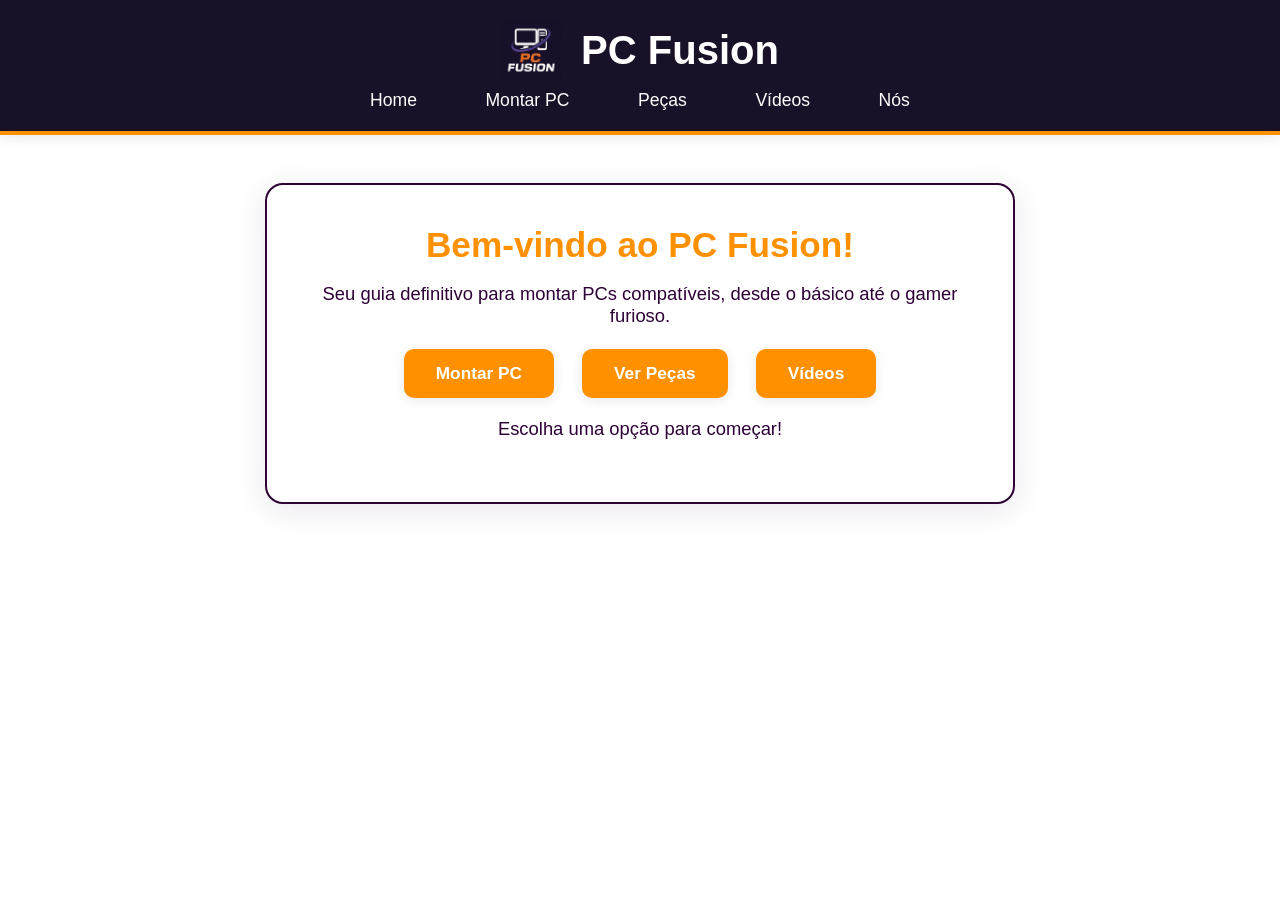
<file: index.html>
<!DOCTYPE html>
<html lang="pt-BR">
<head>
  <meta charset="UTF-8">
  <meta name="viewport" content="width=device-width, initial-scale=1.0">
  <title>PC Fusion - Home</title>
  <link rel="stylesheet" href="style.css">
</head>
<body>
  <header>
    <div class="header-container">
      <img src="LogoPc.jpg" alt="Logo do PC Fusion" class="logo">
      <h1>PC Fusion</h1>
    </div>
    <nav>
      <a href="index.html">Home</a>
      <a href="build.html">Montar PC</a>
      <a href="pecas.html">Peças</a>
      <a href="Videos.html">Vídeos</a>
      <a href="desenvolvedores.html">Nós</a>
    </nav>
  </header>

  <main>
    <section id="home">
      <h2>Bem-vindo ao PC Fusion!</h2>
      <p>Seu guia definitivo para montar PCs compatíveis, desde o básico até o gamer furioso.</p>

      <div class="opcoes-home">
        <a href="build.html"><button>Montar PC</button></a>
        <a href="pecas.html"><button>Ver Peças</button></a>
        <a href="videos.html"><button>Vídeos</button></a>
      </div>

      <p style="text-align:center; margin-top:20px;">Escolha uma opção para começar!</p>
    </section>
  </main>
</body>
</html>
</file>
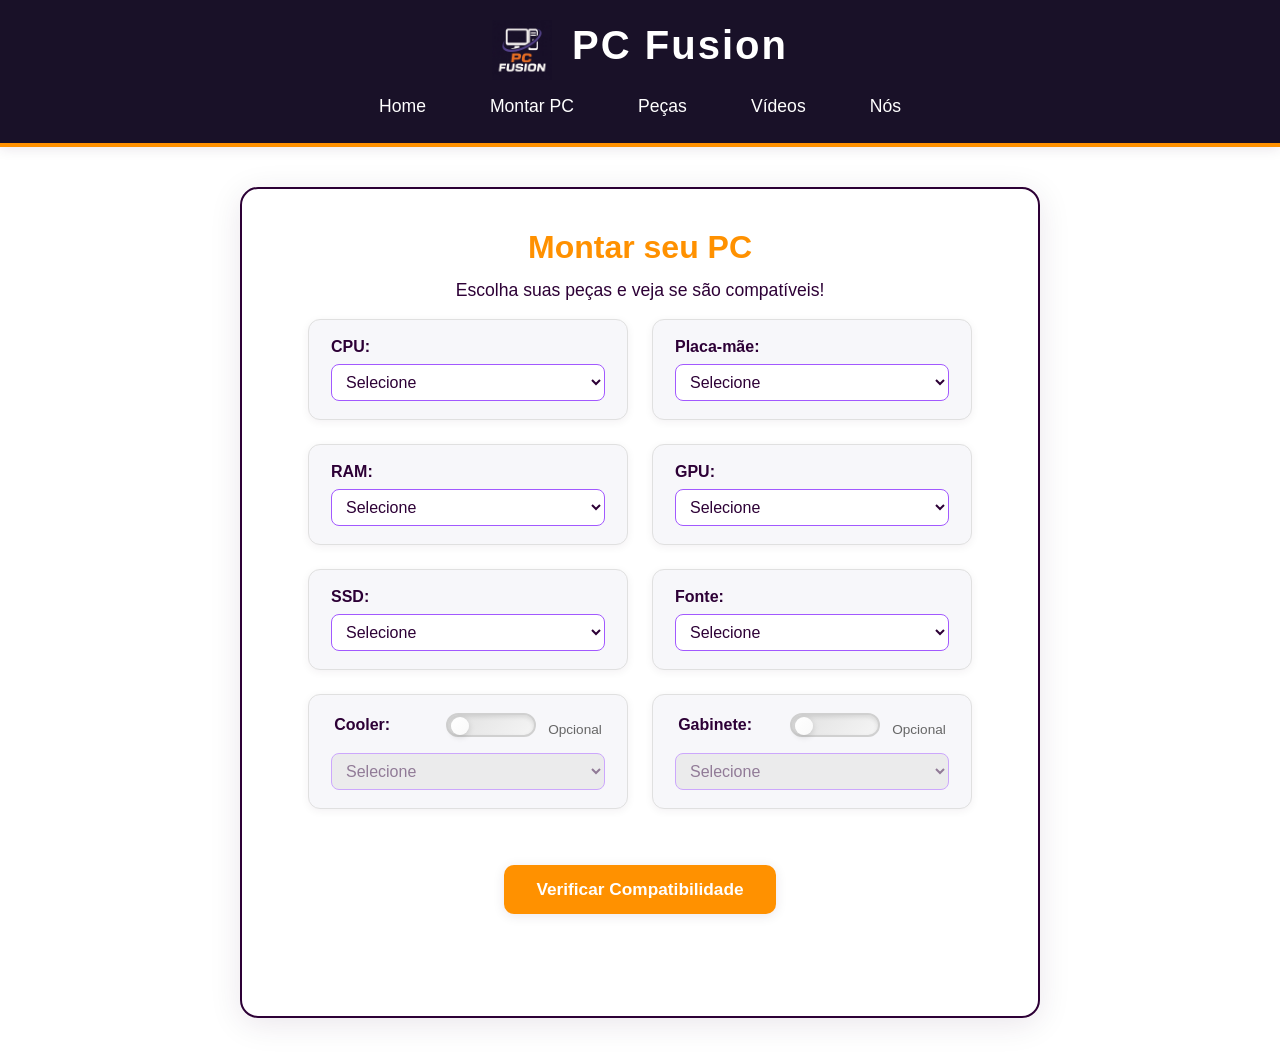
<file: build.html>
<!DOCTYPE html>
<html lang="pt-BR">
<head>
  <meta charset="UTF-8">
  <meta name="viewport" content="width=device-width, initial-scale=1.0">
  <title>PC Fusion - Montar PC</title>
  <link rel="stylesheet" href="styles1.css">
  <style>
    span.slider:before {
      box-sizing: border-box;
    }

    label.switch {
      cursor: pointer;
      width: 90px;
    }
    /* Estilos para switches (interruptores) - Design Moderno */
    .switch-container {
      display: flex;
      align-items: center;
      gap: 8px;
      margin-bottom: 8px;
    }

    .label-with-switch {
      display: flex;
      align-items: center;
      gap: 12px;
      margin-bottom: 8px;
    }

    .label-with-switch > label:first-child {
      min-width: 100px;
      font-weight: 600;
    }

    .switch {
      position: relative;
      display: inline-block;
      width: 44px;
      height: 24px;
      flex-shrink: 0;
    }

    .switch input {
      opacity: 0;
      width: 0;
      height: 0;
    }

    .slider {
      position: absolute;
      cursor: pointer;
      top: 0;
      left: 0;
      right: 0;
      bottom: 0;
      background: linear-gradient(135deg, #e0e0e0 0%, #f5f5f5 100%);
      transition: all 0.4s cubic-bezier(0.4, 0.0, 0.2, 1);
      border-radius: 24px;
      border: 2px solid #d0d0d0;
      box-shadow: inset 0 2px 4px rgba(0, 0, 0, 0.1);
    }

    .slider:before {
      position: absolute;
      content: "";
      height: 18px;
      width: 18px;
      left: 3px;
      top: 1.5px;
      background: linear-gradient(135deg, #ffffff 0%, #f9f9f9 100%);
      transition: all 0.4s cubic-bezier(0.4, 0.0, 0.2, 1);
      border-radius: 50%;
      box-shadow: 0 2px 6px rgba(0, 0, 0, 0.15);
      box-sizing: border-box;
    }

    .switch:hover .slider {
      border-color: #b0b0b0;
      box-shadow: inset 0 2px 4px rgba(0, 0, 0, 0.15);
    }

    input:checked + .slider {
      background: linear-gradient(135deg, #4CAF50 0%, #45a049 100%);
      border-color: #388e3c;
      box-shadow: 0 4px 12px rgba(76, 175, 80, 0.3);
    }

    input:checked + .slider:before {
      transform: translateX(63px);
      background: linear-gradient(135deg, #ffffff 0%, #f0f0f0 100%);
      box-shadow: 0 2px 6px rgba(0, 0, 0, 0.2);
    }

    input:checked:hover + .slider {
      box-shadow: 0 4px 16px rgba(76, 175, 80, 0.4);
    }

    .switch-label {
      font-size: 0.85em;
      color: #666;
      user-select: none;
      cursor: pointer;
      font-weight: 500;
    }
  </style>
</head>
<body>
  <header>
    <div class="header-container">
      <img src="LogoPc.jpg" alt="Logo do PC Fusion" class="logo">
      <h1>PC Fusion</h1>
    </div>
    <nav>
      <a href="index.html">Home</a>
      <a href="build.html">Montar PC</a>
      <a href="pecas.html">Peças</a>
         <a href="Videos.html">Vídeos</a>
      <a href="desenvolvedores.html">Nós</a>
    </nav>
  </header>

  <main>
    <section id="montar-pc">
      <h2>Montar seu PC</h2>
      <p>Escolha suas peças e veja se são compatíveis!</p>

      <div class="opcoes-montagem">
        <!-- CPU -->
        <div class="opcao">
          <label>CPU:</label>
          <select id="cpu">
            <option value="">Selecione</option>
            <!-- Intel Série 14 (Última) -->
            <option value="Intel Core i9 14900K">Intel Core i9 14900K</option>
            <option value="Intel Core i9 14900KF">Intel Core i9 14900KF</option>
            <option value="Intel Core i7 14700K">Intel Core i7 14700K</option>
            <option value="Intel Core i7 14700KF">Intel Core i7 14700KF</option>
            <option value="Intel Core i5 14600K">Intel Core i5 14600K</option>
            <!-- Intel Série 13 -->
            <option value="Intel Core i9 13900K">Intel Core i9 13900K</option>
            <option value="Intel Core i9 13900KF">Intel Core i9 13900KF</option>
            <option value="Intel Core i7 13700K">Intel Core i7 13700K</option>
            <option value="Intel Core i7 13700KF">Intel Core i7 13700KF</option>
            <option value="Intel Core i5 13600K">Intel Core i5 13600K</option>
            <option value="Intel Core i5 13600KF">Intel Core i5 13600KF</option>
            <!-- Intel Série 12 -->
            <option value="Intel Core i9 12900K">Intel Core i9 12900K</option>
            <option value="Intel Core i9 12900KF">Intel Core i9 12900KF</option>
            <option value="Intel Core i7 12700K">Intel Core i7 12700K</option>
            <option value="Intel Core i7 12700KF">Intel Core i7 12700KF</option>
            <option value="Intel Core i5 12600K">Intel Core i5 12600K</option>
            <option value="Intel Core i5 12600KF">Intel Core i5 12600KF</option>
            <option value="Intel Core i3 12100">Intel Core i3 12100</option>
            <!-- AMD Ryzen 7000 (Última) -->
            <option value="AMD Ryzen 9 7950X">AMD Ryzen 9 7950X</option>
            <option value="AMD Ryzen 9 7900X">AMD Ryzen 9 7900X</option>
            <option value="AMD Ryzen 7 7700X">AMD Ryzen 7 7700X</option>
            <option value="AMD Ryzen 5 7600X">AMD Ryzen 5 7600X</option>
            <option value="AMD Ryzen 5 7600">AMD Ryzen 5 7600</option>
            <!-- AMD Ryzen 5000 -->
            <option value="AMD Ryzen 9 5950X">AMD Ryzen 9 5950X</option>
            <option value="AMD Ryzen 9 5900X3D">AMD Ryzen 9 5900X3D</option>
            <option value="AMD Ryzen 9 5900X">AMD Ryzen 9 5900X</option>
            <option value="AMD Ryzen 7 5800X3D">AMD Ryzen 7 5800X3D</option>
            <option value="AMD Ryzen 7 5800X">AMD Ryzen 7 5800X</option>
            <option value="AMD Ryzen 5 5600X">AMD Ryzen 5 5600X</option>
            <option value="AMD Ryzen 3 5300G">AMD Ryzen 3 5300G</option>
            <!-- AMD Ryzen 3000 (Antigas) -->
            <option value="AMD Ryzen 9 3900X">AMD Ryzen 9 3900X</option>
            <option value="AMD Ryzen 7 3700X">AMD Ryzen 7 3700X</option>
            <option value="AMD Ryzen 5 3600">AMD Ryzen 5 3600</option>
          </select>
        </div>

        <!-- Placa-mãe -->
        <div class="opcao">
          <label>Placa-mãe:</label>
          <select id="placaMae">
            <option value="">Selecione</option>
            <!-- Intel Série LGA1700 Última (Z790) -->
            <option value="Intel Z790">Intel Z790</option>
            <option value="ASUS Z790-E">ASUS Z790-E</option>
            <option value="MSI MPG Z790">MSI MPG Z790</option>
            <option value="Gigabyte Z790 Master">Gigabyte Z790 Master</option>
            <!-- Intel Série LGA1700 Intermediária (B760) -->
            <option value="Intel B760">Intel B760</option>
            <option value="ASUS B760-F">ASUS B760-F</option>
            <option value="MSI MPG B760">MSI MPG B760</option>
            <!-- Intel Série LGA1700 Entrada (H770) -->
            <option value="Intel H770">Intel H770</option>
            <option value="ASUS H770-F">ASUS H770-F</option>
            <!-- Intel Série Z690 (12ª Gen) -->
            <option value="Aorus Z690">Aorus Z690</option>
            <option value="MSI Z690">MSI Z690</option>
            <!-- Intel Série Z590 (11ª Gen) -->
            <option value="Intel Z590">Intel Z590</option>
            <option value="ASUS Z590-E">ASUS Z590-E</option>
            <!-- AMD Série AM5 Última (X870) -->
            <option value="AMD X870">AMD X870</option>
            <option value="ASUS X870-E">ASUS X870-E</option>
            <option value="MSI X870">MSI X870</option>
            <option value="Gigabyte X870">Gigabyte X870</option>
            <!-- AMD Série AM5 (X670/B850) -->
            <option value="MSI X670">MSI X670</option>
            <option value="ASUS X670-E">ASUS X670-E</option>
            <option value="Gigabyte X670">Gigabyte X670</option>
            <option value="MSI B850">MSI B850</option>
            <!-- AMD Série AM5 Entrada (B650) -->
            <option value="MSI B650">MSI B650</option>
            <option value="ASUS B650-E">ASUS B650-E</option>
            <!-- AMD Série AM4 Última (X570) -->
            <option value="Aorus X570">Aorus X570</option>
            <option value="ASUS ROG X570">ASUS ROG X570</option>
            <option value="MSI X570">MSI X570</option>
            <!-- AMD Série AM4 Intermediária (B550) -->
            <option value="Aorus B550">Aorus B550</option>
            <option value="ASUS B550-F">ASUS B550-F</option>
            <option value="MSI B550">MSI B550</option>
            <!-- AMD Série AM4 Antigas (X370/B450) -->
            <option value="ASUS X370">ASUS X370</option>
            <option value="MSI B450">MSI B450</option>
          </select>
        </div>

        <!-- RAM -->
        <div class="opcao">
          <label>RAM:</label>
          <select id="ram">
            <option value="">Selecione</option>
            <!-- DDR4/DDR5 das marcas -->
            <option value="DDR4 3200MHz Intel">DDR4 3200MHz Intel</option>
            <option value="DDR4 3600MHz AMD">DDR4 3600MHz AMD</option>
            <option value="DDR5 5200MHz Aorus">DDR5 5200MHz Aorus</option>
            <option value="DDR5 6000MHz MSI">DDR5 6000MHz MSI</option>
          </select>
        </div>

        <!-- GPU -->
        <div class="opcao">
          <label>GPU:</label>
          <select id="gpu">
            <option value="">Selecione</option>
            <!-- NVIDIA Série 40 (Última geração) -->
            <option value="Nvidia RTX 4090">Nvidia RTX 4090</option>
            <option value="Nvidia RTX 4080">Nvidia RTX 4080</option>
            <option value="Nvidia RTX 4070 Ti">Nvidia RTX 4070 Ti</option>
            <option value="Nvidia RTX 4070">Nvidia RTX 4070</option>
            <option value="Nvidia RTX 4060 Ti">Nvidia RTX 4060 Ti</option>
            <option value="Nvidia RTX 4060">Nvidia RTX 4060</option>
            <!-- NVIDIA Série 30 (Anterior) -->
            <option value="Nvidia RTX 3090">Nvidia RTX 3090</option>
            <option value="Nvidia RTX 3080">Nvidia RTX 3080</option>
            <option value="Nvidia RTX 3070">Nvidia RTX 3070</option>
            <option value="Nvidia RTX 3060 Ti">Nvidia RTX 3060 Ti</option>
            <option value="Nvidia RTX 3060">Nvidia RTX 3060</option>
            <option value="Nvidia GTX 1660">Nvidia GTX 1660</option>
            <!-- AMD Série 7000 (Última geração) -->
            <option value="AMD RX 7900 XTX">AMD RX 7900 XTX</option>
            <option value="AMD RX 7900 XT">AMD RX 7900 XT</option>
            <option value="AMD RX 7900">AMD RX 7900</option>
            <option value="AMD RX 7800 XT">AMD RX 7800 XT</option>
            <option value="AMD RX 7700 XT">AMD RX 7700 XT</option>
            <option value="AMD RX 7600">AMD RX 7600</option>
            <!-- AMD Série 6000 (Anterior) -->
            <option value="AMD RX 6900 XT">AMD RX 6900 XT</option>
            <option value="AMD RX 6800 XT">AMD RX 6800 XT</option>
            <option value="AMD RX 6700 XT">AMD RX 6700 XT</option>
            <option value="AMD RX 6700">AMD RX 6700</option>
            <option value="AMD RX 6600">AMD RX 6600</option>
            <!-- AMD Série 500 (Antigas) -->
            <option value="AMD RX 580">AMD RX 580</option>
            <option value="AMD RX 550">AMD RX 550</option>
          </select>
        </div>

        <!-- SSD -->
        <div class="opcao">
          <label>SSD:</label>
          <select id="ssd">
            <option value="">Selecione</option>
            <option value="SATA 1TB">SATA 1TB</option>
            <option value="SATA 2TB">SATA 2TB</option>
            <option value="NVMe 500GB">NVMe 500GB</option>
            <option value="NVMe 1TB">NVMe 1TB</option>
          </select>
        </div>

        <!-- Fonte -->
        <div class="opcao">
          <label>Fonte:</label>
          <select id="fonte">
            <option value="">Selecione</option>
            <option value="550W">550W</option>
            <option value="650W">650W</option>
            <option value="750W">750W</option>
            <option value="850W">850W</option>
          </select>
        </div>
<!-- Fan-->
<div class="opcao">
  <div class="label-with-switch">
    <label>Cooler:</label>
    <label class="switch">
      <input type="checkbox" id="coolerOpcional" title="Marque para exigir seleção do cooler">
      <span class="slider"></span>
    </label>
    <span class="switch-label">Opcional</span>
  </div>
  <select id="Fan">
    <option value="">Selecione</option>
    <option value="Cooler Master SickleFlow">Cooler Master SickleFlow</option>
    <option value="Corsair AF Series">Corsair AF Series</option>
    <option value="Noctua NF-F12">Noctua NF-F12</option>
    <option value="Thermaltake Riing">Thermaltake Riing</option>
  </select>
</div>

<!-- Gabinete-->
<div class="opcao">
  <div class="label-with-switch">
    <label>Gabinete:</label>
    <label class="switch">
      <input type="checkbox" id="gabineteOpcional" title="Marque para exigir seleção do gabinete">
      <span class="slider"></span>
    </label>
    <span class="switch-label">Opcional</span>
  </div>
  <select id="Gabinete">
    <option value="">Selecione</option>
    <option value="Lian Li Lancool II">Lian Li Lancool II</option>
    <option value="NZXT H510">NZXT H510</option>
    <option value="Cooler Master MasterBox MB520">Cooler Master MasterBox MB520</option>
    <option value="Corsair iCUE 4000X">Corsair iCUE 4000X</option>
  </select>
</div>
        <button id="verificar">Verificar Compatibilidade</button>

        <p id="resultado" style="margin-top:20px; font-weight:bold;"></p>
      </div>

    </section>
  </main>

  <script src="script-pecas.js"></script>
  <script src="script.js"></script>
</body>
</html>
</file>
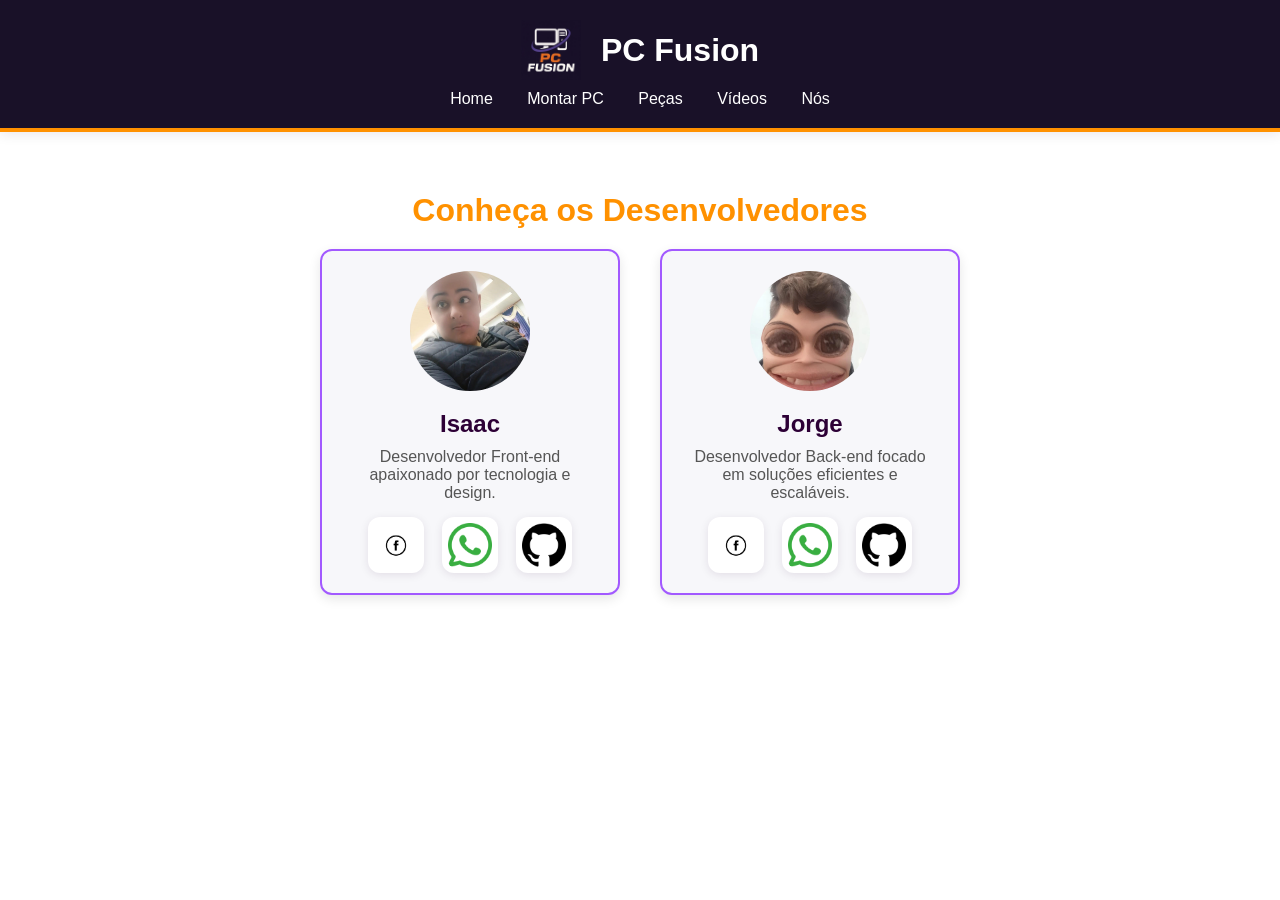
<file: desenvolvedores.html>
<!DOCTYPE html>
<html lang="pt-BR">
<head>
  <meta charset="UTF-8">
  <meta name="viewport" content="width=device-width, initial-scale=1.0">
  <title>PC Fusion - Desenvolvedores</title>
  <link rel="stylesheet" href="styles4.css">
</head>
<body>
  <header>
    <div class="header-container">
      <img src="LogoPc.jpg" alt="Logo do PC Fusion" class="logo">
      <h1>PC Fusion</h1>
    </div>
    <nav>
      <a href="index.html">Home</a>
      <a href="build.html">Montar PC</a>
      <a href="pecas.html">Peças</a>
      <a href="videos.html">Vídeos</a>
      <a href="desenvolvedores.html">Nós</a>
    </nav>
  </header>

  <main>
    <section id="desenvolvedores">
      <h2>Conheça os Desenvolvedores</h2>
      <div class="dev-container">
        <!-- Desenvolvedor 1: Isaac -->
        <div class="dev-card">
          <img src="isaac.jpg" alt="Foto de Isaac" class="dev-photo">
          <h3>Isaac</h3>
          <p>Desenvolvedor Front-end apaixonado por tecnologia e design.</p>
          <div class="social-links">
            <a href="https://facebook.com/isaac" target="_blank">
              <img src="10462343.png" alt="Facebook" class="social-icon">
            </a>
            <a href="https://wa.me/5180636909" target="_blank">
              <img src="whatsapp_4423697.png" alt="WhatsApp" class="social-icon">
            </a>
            <a href="https://github.com/isaac" target="_blank">
              <img src="github_733609.png" alt="GitHub" class="social-icon">
            </a>
          </div>
        </div>

        <!-- Desenvolvedor 2: Jorge -->
        <div class="dev-card">
          <img src="Jorge.jpg" alt="Foto de Jorge" class="dev-photo">
          <h3>Jorge</h3>
          <p>Desenvolvedor Back-end focado em soluções eficientes e escaláveis.</p>
          <div class="social-links">
            <a href="https://facebook.com/jorge" target="_blank">
              <img src="10462343.png" alt="Facebook" class="social-icon">
            </a>
            <a href="https://wa.me/5197881983" target="_blank">
              <img src="whatsapp_4423697.png" alt="WhatsApp" class="social-icon">
            </a>
            <a href="https://github.com/jorge" target="_blank">
              <img src="github_733609.png" alt="GitHub" class="social-icon">
            </a>
          </div>
        </div>
      </div>
    </section>
  </main>
</body>

</html>
</file>
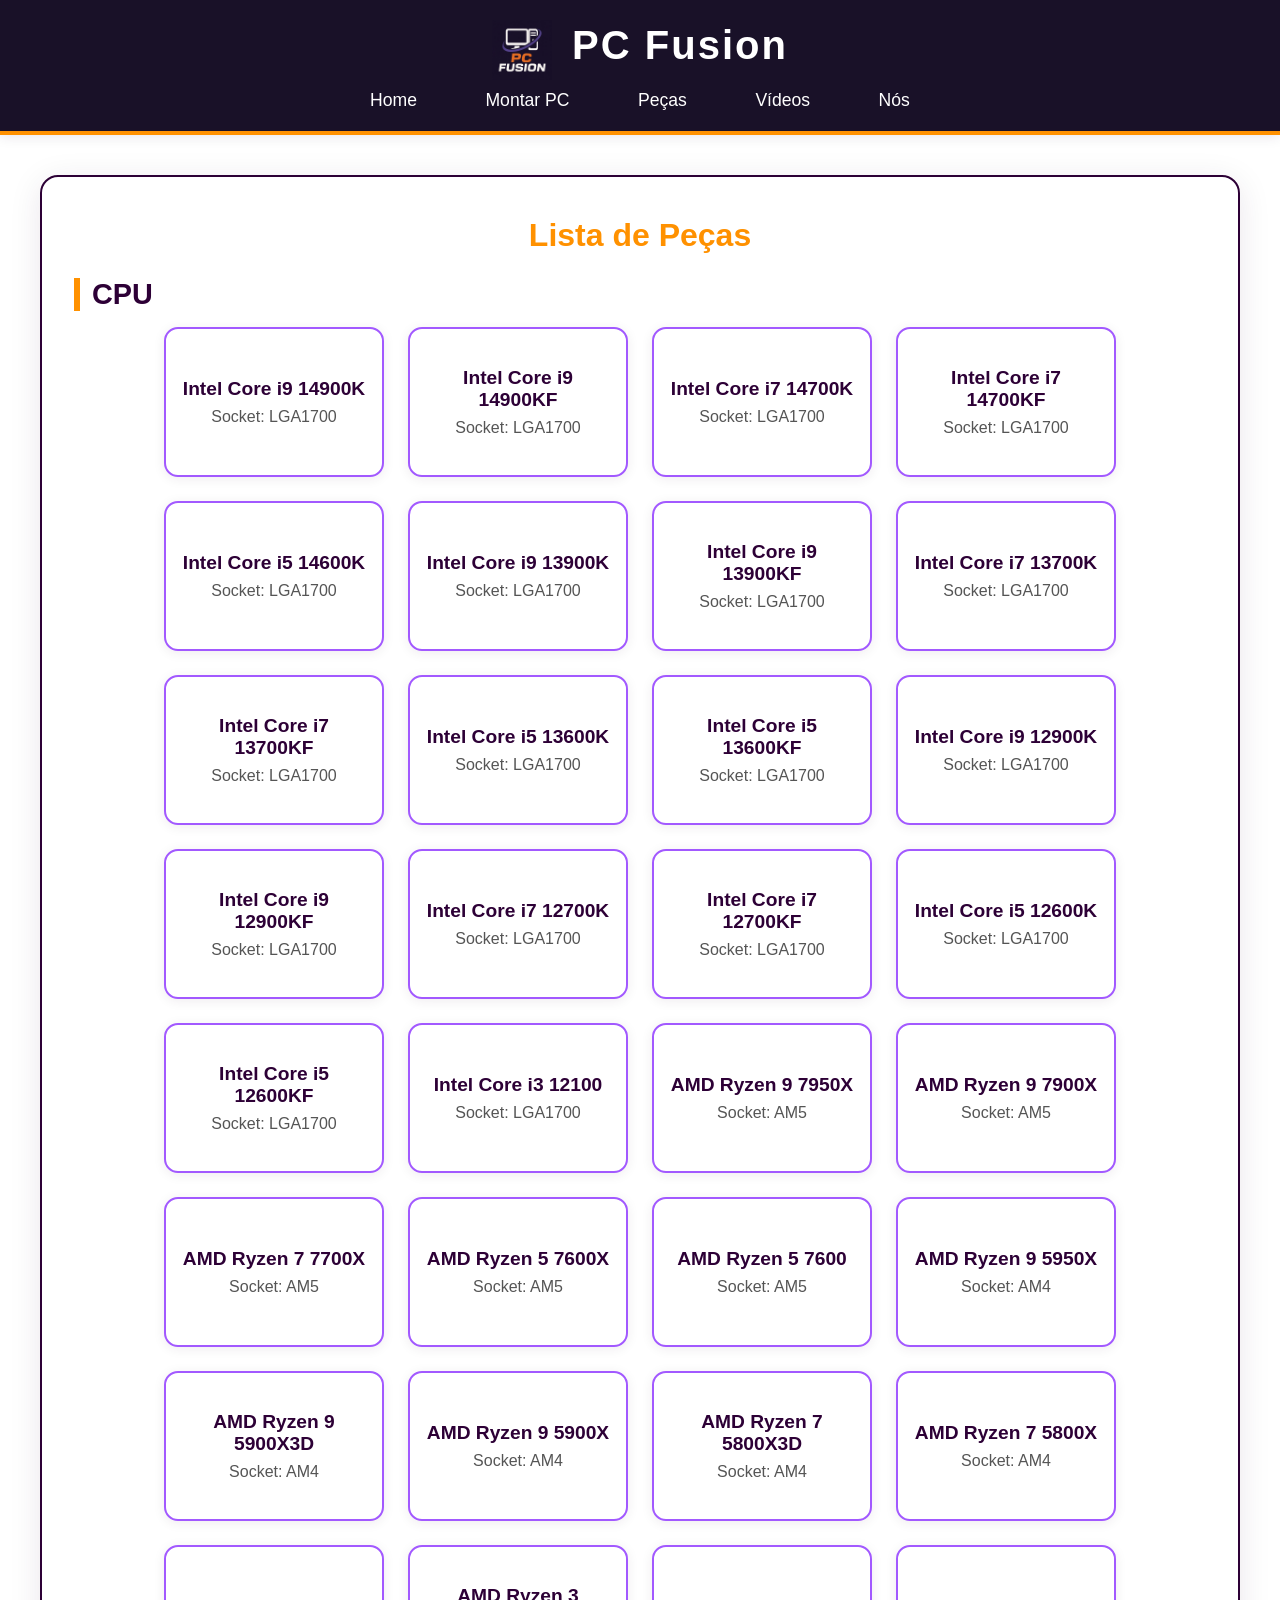
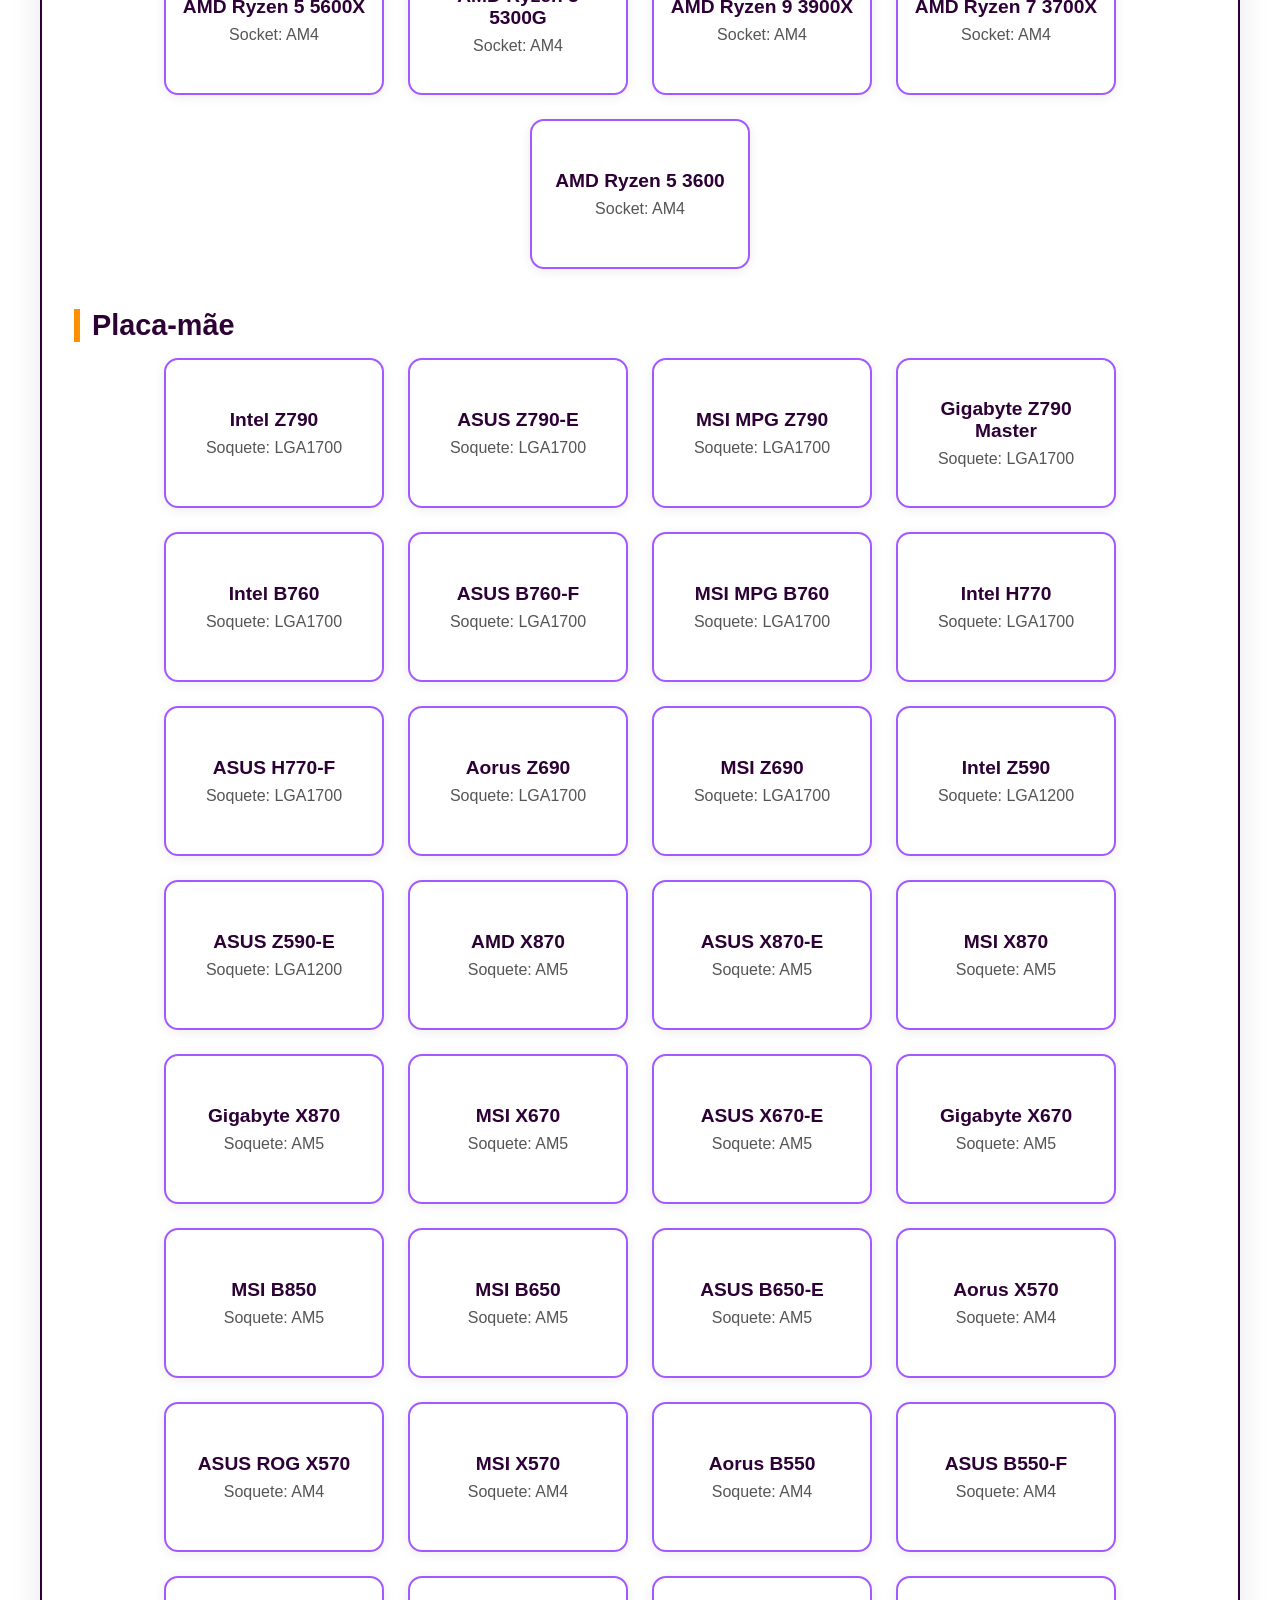
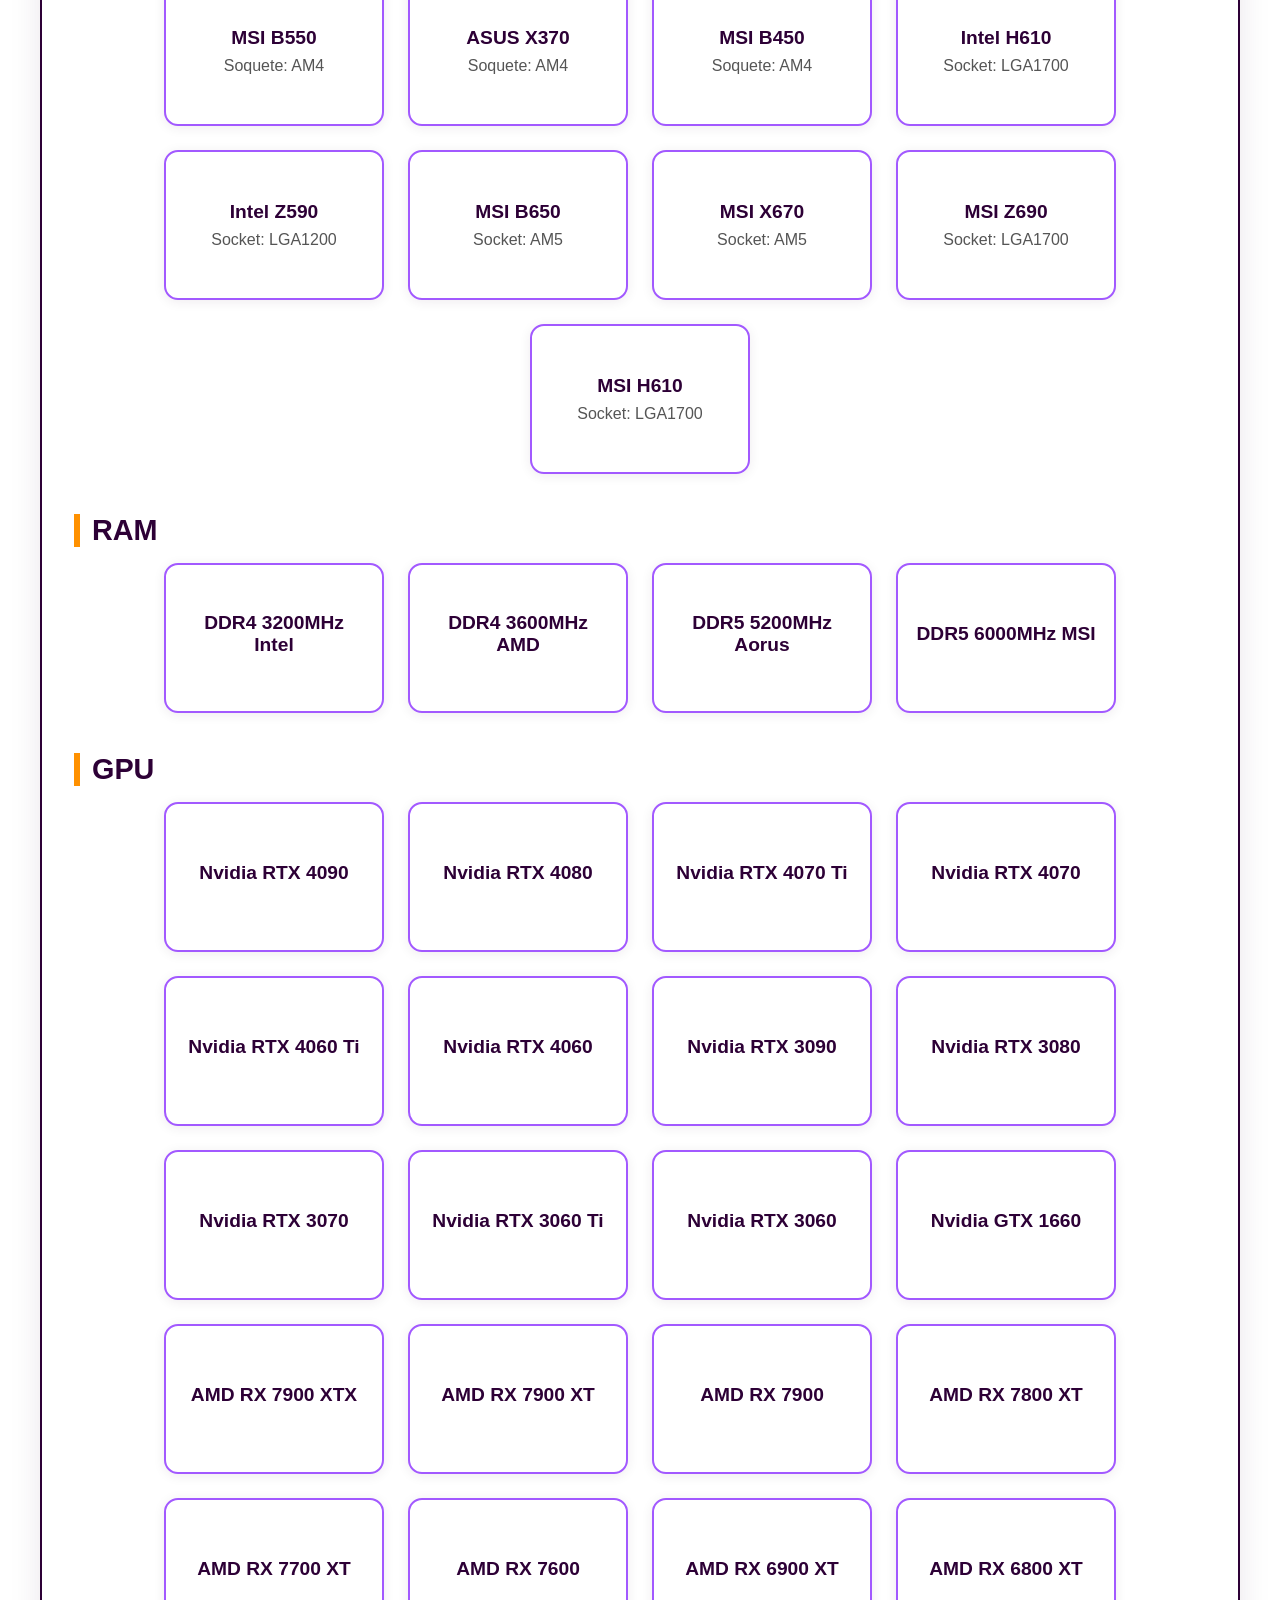
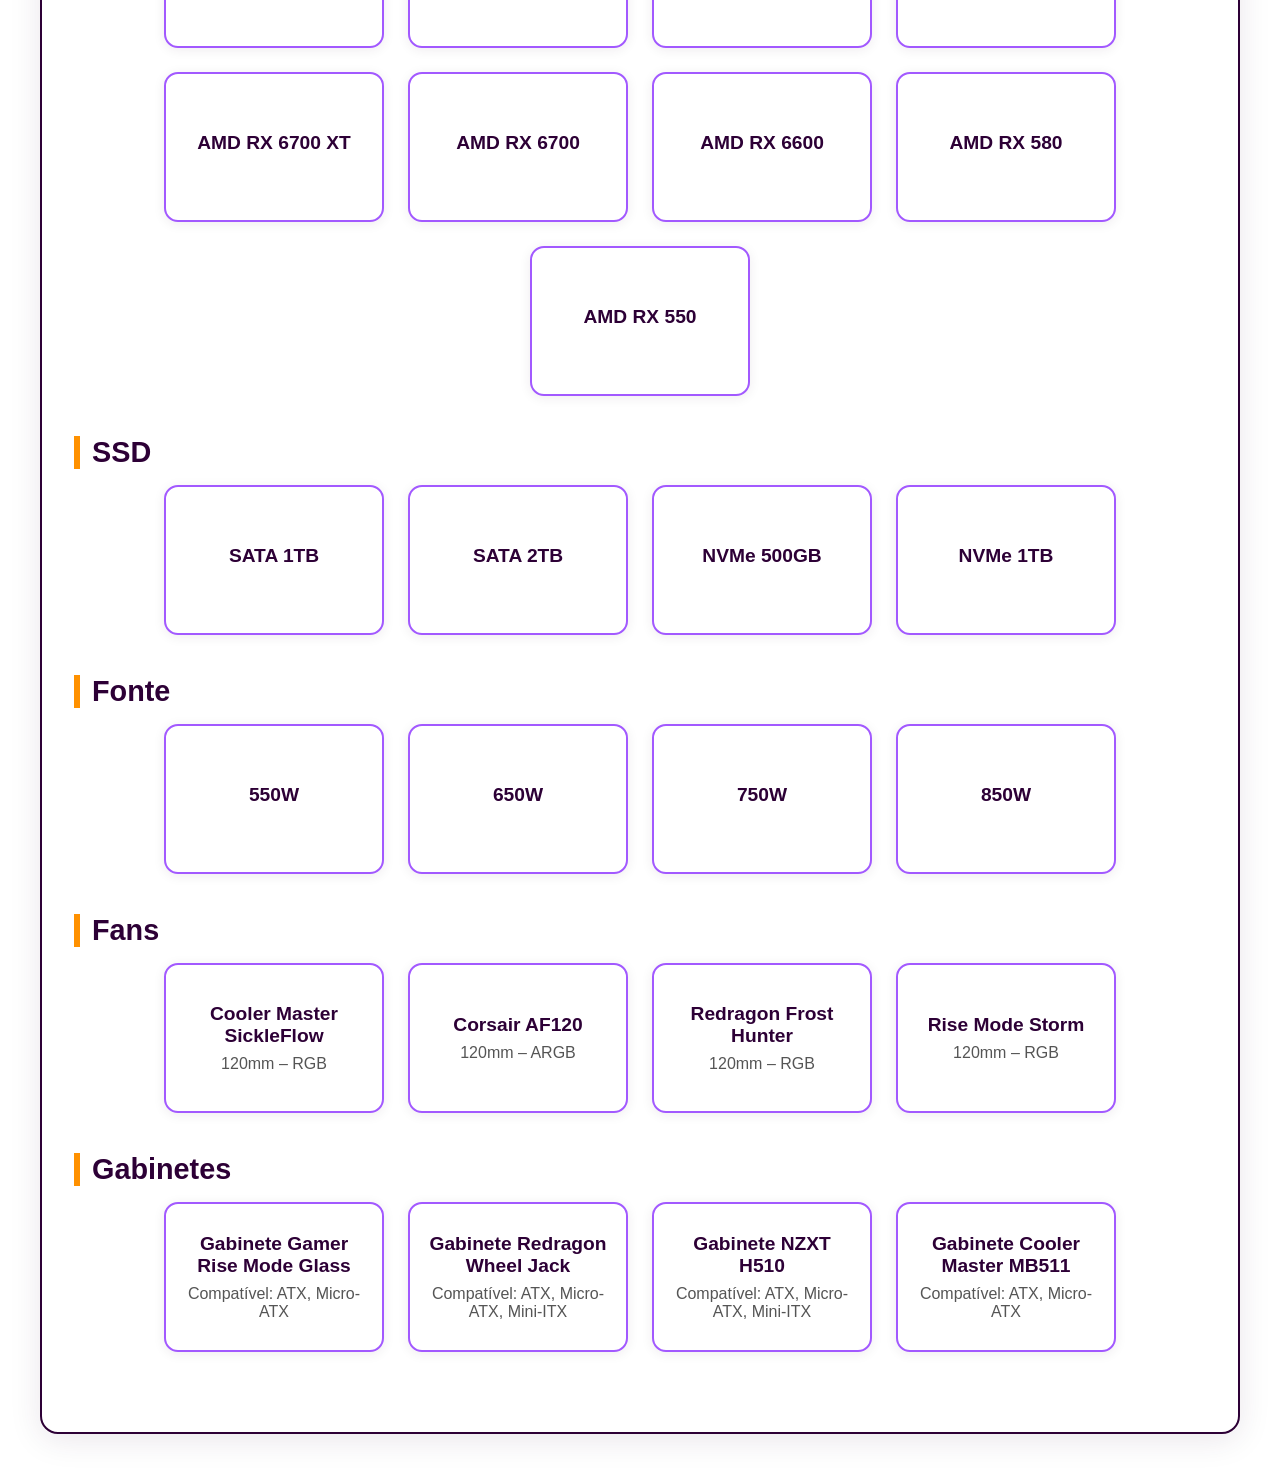
<file: pecas.html>
<!DOCTYPE html>
<html lang="pt-BR">
<head>
  <meta charset="UTF-8">
  <meta name="viewport" content="width=device-width, initial-scale=1.0">
  <title>PC Fusion - Peças</title>
  <link rel="stylesheet" href="styles3.css">
</head>
<body>
  <header>
    <div class="header-container">
      <img src="LogoPc.jpg" alt="Logo do PC Fusion" class="logo">
      <h1>PC Fusion</h1>
    </div>
    <nav>
      <a href="index.html">Home</a>
      <a href="build.html">Montar PC</a>
      <a href="pecas.html">Peças</a>
      <a href="Videos.html">Vídeos</a>
      <a href="desenvolvedores.html">Nós</a>
    </nav>
  </header>

  <!-- Modal -->
  <div id="modal" class="modal">
    <div class="modal-content">
      <span class="close">&times;</span>
      <h2 id="modal-titulo"></h2>
      <div id="modal-descricao"></div>
    </div>
  </div>

  <main>
    <section id="pecas">
      <h2>Lista de Peças</h2>

      <!-- CPU -->
      <div class="categoria">
        <h3>CPU</h3>
        <div class="cards">
          <!-- Intel Série 14 -->
          <div class="card">
            <h4>Intel Core i9 14900K</h4>
            <p>Socket: LGA1700</p>
          </div>
          <div class="card">
            <h4>Intel Core i9 14900KF</h4>
            <p>Socket: LGA1700</p>
          </div>
          <div class="card">
            <h4>Intel Core i7 14700K</h4>
            <p>Socket: LGA1700</p>
          </div>
          <div class="card">
            <h4>Intel Core i7 14700KF</h4>
            <p>Socket: LGA1700</p>
          </div>
          <div class="card">
            <h4>Intel Core i5 14600K</h4>
            <p>Socket: LGA1700</p>
          </div>
          <!-- Intel Série 13 -->
          <div class="card">
            <h4>Intel Core i9 13900K</h4>
            <p>Socket: LGA1700</p>
          </div>
          <div class="card">
            <h4>Intel Core i9 13900KF</h4>
            <p>Socket: LGA1700</p>
          </div>
          <div class="card">
            <h4>Intel Core i7 13700K</h4>
            <p>Socket: LGA1700</p>
          </div>
          <div class="card">
            <h4>Intel Core i7 13700KF</h4>
            <p>Socket: LGA1700</p>
          </div>
          <div class="card">
            <h4>Intel Core i5 13600K</h4>
            <p>Socket: LGA1700</p>
          </div>
          <div class="card">
            <h4>Intel Core i5 13600KF</h4>
            <p>Socket: LGA1700</p>
          </div>
          <!-- Intel Série 12 -->
          <div class="card">
            <h4>Intel Core i9 12900K</h4>
            <p>Socket: LGA1700</p>
          </div>
          <div class="card">
            <h4>Intel Core i9 12900KF</h4>
            <p>Socket: LGA1700</p>
          </div>
          <div class="card">
            <h4>Intel Core i7 12700K</h4>
            <p>Socket: LGA1700</p>
          </div>
          <div class="card">
            <h4>Intel Core i7 12700KF</h4>
            <p>Socket: LGA1700</p>
          </div>
          <div class="card">
            <h4>Intel Core i5 12600K</h4>
            <p>Socket: LGA1700</p>
          </div>
          <div class="card">
            <h4>Intel Core i5 12600KF</h4>
            <p>Socket: LGA1700</p>
          </div>
          <div class="card">
            <h4>Intel Core i3 12100</h4>
            <p>Socket: LGA1700</p>
          </div>
          <!-- AMD Ryzen 7000 -->
          <div class="card">
            <h4>AMD Ryzen 9 7950X</h4>
            <p>Socket: AM5</p>
          </div>
          <div class="card">
            <h4>AMD Ryzen 9 7900X</h4>
            <p>Socket: AM5</p>
          </div>
          <div class="card">
            <h4>AMD Ryzen 7 7700X</h4>
            <p>Socket: AM5</p>
          </div>
          <div class="card">
            <h4>AMD Ryzen 5 7600X</h4>
            <p>Socket: AM5</p>
          </div>
          <div class="card">
            <h4>AMD Ryzen 5 7600</h4>
            <p>Socket: AM5</p>
          </div>
          <!-- AMD Ryzen 5000 -->
          <div class="card">
            <h4>AMD Ryzen 9 5950X</h4>
            <p>Socket: AM4</p>
          </div>
          <div class="card">
            <h4>AMD Ryzen 9 5900X3D</h4>
            <p>Socket: AM4</p>
          </div>
          <div class="card">
            <h4>AMD Ryzen 9 5900X</h4>
            <p>Socket: AM4</p>
          </div>
          <div class="card">
            <h4>AMD Ryzen 7 5800X3D</h4>
            <p>Socket: AM4</p>
          </div>
          <div class="card">
            <h4>AMD Ryzen 7 5800X</h4>
            <p>Socket: AM4</p>
          </div>
          <div class="card">
            <h4>AMD Ryzen 5 5600X</h4>
            <p>Socket: AM4</p>
          </div>
          <div class="card">
            <h4>AMD Ryzen 3 5300G</h4>
            <p>Socket: AM4</p>
          </div>
          <!-- AMD Ryzen 3000 -->
          <div class="card">
            <h4>AMD Ryzen 9 3900X</h4>
            <p>Socket: AM4</p>
          </div>
          <div class="card">
            <h4>AMD Ryzen 7 3700X</h4>
            <p>Socket: AM4</p>
          </div>
          <div class="card">
            <h4>AMD Ryzen 5 3600</h4>
            <p>Socket: AM4</p>
          </div>
        </div>
      </div>

      <!-- Placa-mãe -->
      <div class="categoria">
        <h3>Placa-mãe</h3>
        <div class="cards">
          <!-- Intel Z790 (Última) -->
          <div class="card">
            <h4>Intel Z790</h4>
            <p>Soquete: LGA1700</p>
          </div>
          <div class="card">
            <h4>ASUS Z790-E</h4>
            <p>Soquete: LGA1700</p>
          </div>
          <div class="card">
            <h4>MSI MPG Z790</h4>
            <p>Soquete: LGA1700</p>
          </div>
          <div class="card">
            <h4>Gigabyte Z790 Master</h4>
            <p>Soquete: LGA1700</p>
          </div>
          <!-- Intel B760 (Intermediária) -->
          <div class="card">
            <h4>Intel B760</h4>
            <p>Soquete: LGA1700</p>
          </div>
          <div class="card">
            <h4>ASUS B760-F</h4>
            <p>Soquete: LGA1700</p>
          </div>
          <div class="card">
            <h4>MSI MPG B760</h4>
            <p>Soquete: LGA1700</p>
          </div>
          <!-- Intel H770 (Entrada) -->
          <div class="card">
            <h4>Intel H770</h4>
            <p>Soquete: LGA1700</p>
          </div>
          <div class="card">
            <h4>ASUS H770-F</h4>
            <p>Soquete: LGA1700</p>
          </div>
          <!-- Intel Z690 (12ª) -->
          <div class="card">
            <h4>Aorus Z690</h4>
            <p>Soquete: LGA1700</p>
          </div>
          <div class="card">
            <h4>MSI Z690</h4>
            <p>Soquete: LGA1700</p>
          </div>
          <!-- Intel Z590 (11ª) -->
          <div class="card">
            <h4>Intel Z590</h4>
            <p>Soquete: LGA1200</p>
          </div>
          <div class="card">
            <h4>ASUS Z590-E</h4>
            <p>Soquete: LGA1200</p>
          </div>
          <!-- AMD X870 (Última) -->
          <div class="card">
            <h4>AMD X870</h4>
            <p>Soquete: AM5</p>
          </div>
          <div class="card">
            <h4>ASUS X870-E</h4>
            <p>Soquete: AM5</p>
          </div>
          <div class="card">
            <h4>MSI X870</h4>
            <p>Soquete: AM5</p>
          </div>
          <div class="card">
            <h4>Gigabyte X870</h4>
            <p>Soquete: AM5</p>
          </div>
          <!-- AMD X670/B850 -->
          <div class="card">
            <h4>MSI X670</h4>
            <p>Soquete: AM5</p>
          </div>
          <div class="card">
            <h4>ASUS X670-E</h4>
            <p>Soquete: AM5</p>
          </div>
          <div class="card">
            <h4>Gigabyte X670</h4>
            <p>Soquete: AM5</p>
          </div>
          <div class="card">
            <h4>MSI B850</h4>
            <p>Soquete: AM5</p>
          </div>
          <!-- AMD B650 (Entrada) -->
          <div class="card">
            <h4>MSI B650</h4>
            <p>Soquete: AM5</p>
          </div>
          <div class="card">
            <h4>ASUS B650-E</h4>
            <p>Soquete: AM5</p>
          </div>
          <!-- AMD X570 (Última AM4) -->
          <div class="card">
            <h4>Aorus X570</h4>
            <p>Soquete: AM4</p>
          </div>
          <div class="card">
            <h4>ASUS ROG X570</h4>
            <p>Soquete: AM4</p>
          </div>
          <div class="card">
            <h4>MSI X570</h4>
            <p>Soquete: AM4</p>
          </div>
          <!-- AMD B550 (Intermediária) -->
          <div class="card">
            <h4>Aorus B550</h4>
            <p>Soquete: AM4</p>
          </div>
          <div class="card">
            <h4>ASUS B550-F</h4>
            <p>Soquete: AM4</p>
          </div>
          <div class="card">
            <h4>MSI B550</h4>
            <p>Soquete: AM4</p>
          </div>
          <!-- AMD X370/B450 (Antigas) -->
          <div class="card">
            <h4>ASUS X370</h4>
            <p>Soquete: AM4</p>
          </div>
          <div class="card">
            <h4>MSI B450</h4>
            <p>Soquete: AM4</p>
          </div>
          <div class="card">
            <h4>Intel H610</h4>
            <p>Socket: LGA1700</p>
          </div>
          <div class="card">
            <h4>Intel Z590</h4>
            <p>Socket: LGA1200</p>
          </div>

          <!-- MSI -->
          <div class="card">
            <h4>MSI B650</h4>
            <p>Socket: AM5</p>
          </div>
          <div class="card">
            <h4>MSI X670</h4>
            <p>Socket: AM5</p>
          </div>
          <div class="card">
            <h4>MSI Z690</h4>
            <p>Socket: LGA1700</p>
          </div>
          <div class="card">
            <h4>MSI H610</h4>
            <p>Socket: LGA1700</p>
          </div>
        </div>
      </div>

      <!-- RAM -->
      <div class="categoria">
        <h3>RAM</h3>
        <div class="cards">
          <div class="card">
            <h4>DDR4 3200MHz Intel</h4>
          </div>
          <div class="card">
            <h4>DDR4 3600MHz AMD</h4>
          </div>
          <div class="card">
            <h4>DDR5 5200MHz Aorus</h4>
          </div>
          <div class="card">
            <h4>DDR5 6000MHz MSI</h4>
          </div>
        </div>
      </div>

      <!-- GPU -->
      <div class="categoria">
        <h3>GPU</h3>
        <div class="cards">
          <!-- NVIDIA Série 40 -->
          <div class="card">
            <h4>Nvidia RTX 4090</h4>
          </div>
          <div class="card">
            <h4>Nvidia RTX 4080</h4>
          </div>
          <div class="card">
            <h4>Nvidia RTX 4070 Ti</h4>
          </div>
          <div class="card">
            <h4>Nvidia RTX 4070</h4>
          </div>
          <div class="card">
            <h4>Nvidia RTX 4060 Ti</h4>
          </div>
          <div class="card">
            <h4>Nvidia RTX 4060</h4>
          </div>
          <!-- NVIDIA Série 30 -->
          <div class="card">
            <h4>Nvidia RTX 3090</h4>
          </div>
          <div class="card">
            <h4>Nvidia RTX 3080</h4>
          </div>
          <div class="card">
            <h4>Nvidia RTX 3070</h4>
          </div>
          <div class="card">
            <h4>Nvidia RTX 3060 Ti</h4>
          </div>
          <div class="card">
            <h4>Nvidia RTX 3060</h4>
          </div>
          <div class="card">
            <h4>Nvidia GTX 1660</h4>
          </div>
          <!-- AMD Série 7000 -->
          <div class="card">
            <h4>AMD RX 7900 XTX</h4>
          </div>
          <div class="card">
            <h4>AMD RX 7900 XT</h4>
          </div>
          <div class="card">
            <h4>AMD RX 7900</h4>
          </div>
          <div class="card">
            <h4>AMD RX 7800 XT</h4>
          </div>
          <div class="card">
            <h4>AMD RX 7700 XT</h4>
          </div>
          <div class="card">
            <h4>AMD RX 7600</h4>
          </div>
          <!-- AMD Série 6000 -->
          <div class="card">
            <h4>AMD RX 6900 XT</h4>
          </div>
          <div class="card">
            <h4>AMD RX 6800 XT</h4>
          </div>
          <div class="card">
            <h4>AMD RX 6700 XT</h4>
          </div>
          <div class="card">
            <h4>AMD RX 6700</h4>
          </div>
          <div class="card">
            <h4>AMD RX 6600</h4>
          </div>
          <!-- AMD Série 500 -->
          <div class="card">
            <h4>AMD RX 580</h4>
          </div>
          <div class="card">
            <h4>AMD RX 550</h4>
          </div>
        </div>
      </div>

      <!-- SSD -->
      <div class="categoria">
        <h3>SSD</h3>
        <div class="cards">
          <div class="card">
            <h4>SATA 1TB</h4>
          </div>
          <div class="card">
            <h4>SATA 2TB</h4>
          </div>
          <div class="card">
            <h4>NVMe 500GB</h4>
          </div>
          <div class="card">
            <h4>NVMe 1TB</h4>
          </div>
        </div>
      </div>

      <!-- Fonte -->
      <div class="categoria">
        <h3>Fonte</h3>
        <div class="cards">
          <div class="card">
            <h4>550W</h4>
          </div>
          <div class="card">
            <h4>650W</h4>
          </div>
          <div class="card">
            <h4>750W</h4>
          </div>
          <div class="card">
            <h4>850W</h4>
          </div>
        </div>
      </div>



            <!-- Fans -->
            <div class="categoria">
              <h3>Fans</h3>
              <div class="cards">
                <div class="card">
                  <h4>Cooler Master SickleFlow</h4>
                  <p>120mm – RGB</p>
                </div>
                <div class="card">
                  <h4>Corsair AF120</h4>
                  <p>120mm – ARGB</p>
                </div>
                <div class="card">
                  <h4>Redragon Frost Hunter</h4>
                  <p>120mm – RGB</p>
                </div>
                <div class="card">
                  <h4>Rise Mode Storm</h4>
                  <p>120mm – RGB</p>
                </div>
              </div>
            </div>
      
            <!-- Gabinetes -->
            <div class="categoria">
              <h3>Gabinetes</h3>
              <div class="cards">
                <div class="card">
                  <h4>Gabinete Gamer Rise Mode Glass</h4>
                  <p>Compatível: ATX, Micro-ATX</p>
                </div>
                <div class="card">
                  <h4>Gabinete Redragon Wheel Jack</h4>
                  <p>Compatível: ATX, Micro-ATX, Mini-ITX</p>
                </div>
                <div class="card">
                  <h4>Gabinete NZXT H510</h4>
                  <p>Compatível: ATX, Micro-ATX, Mini-ITX</p>
                </div>
                <div class="card">
                  <h4>Gabinete Cooler Master MB511</h4>
                  <p>Compatível: ATX, Micro-ATX</p>
                </div>
              </div>
            </div>
      
    </section>
  </main>

  <script src="script-pecas.js"></script>
</body>

</html>
</file>
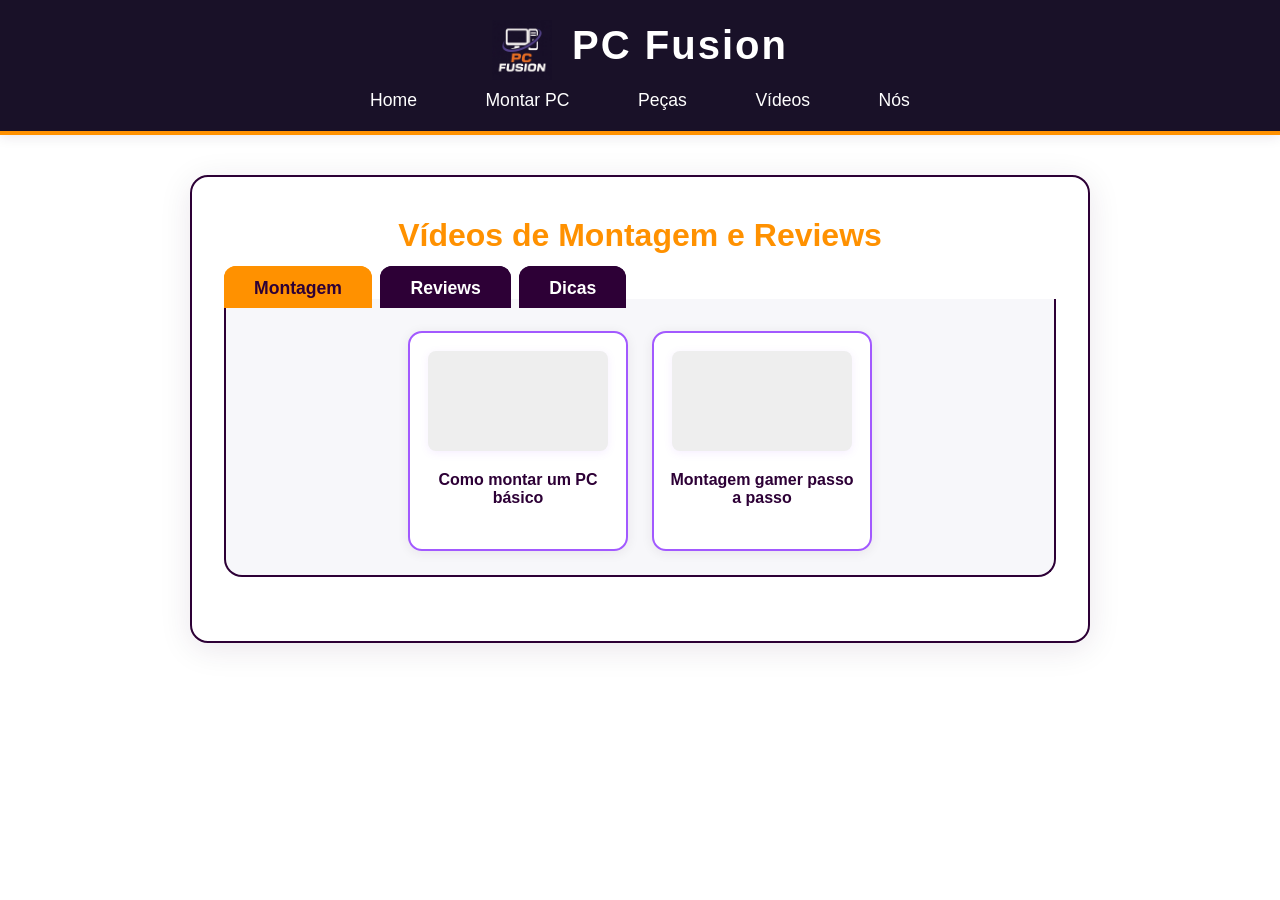
<file: Videos.html>
<!DOCTYPE html>
<html lang="pt-BR">
<head>
  <meta charset="UTF-8">
  <meta name="viewport" content="width=device-width, initial-scale=1.0">
  <title>PC Fusion - Vídeos</title>
  <link rel="stylesheet" href="styles2.css">
</head>
<body>
 <header>
    <div class="header-container">
      <img src="LogoPc.jpg" alt="Logo do PC Fusion" class="logo">
      <h1>PC Fusion</h1>
    </div>
    <nav>
      <a href="index.html">Home</a>
      <a href="build.html">Montar PC</a>
      <a href="pecas.html">Peças</a>
      <a href="Videos.html">Vídeos</a>
      <a href="desenvolvedores.html">Nós</a>
    </nav>
  </header>

  <main>
    <section id="videos">
      <h2>Vídeos de Montagem e Reviews</h2>

      <div class="tab-container">
        <input type="radio" name="tabs" id="tab1" checked>
        <label for="tab1">Montagem</label>

        <input type="radio" name="tabs" id="tab2">
        <label for="tab2">Reviews</label>

        <input type="radio" name="tabs" id="tab3">
        <label for="tab3">Dicas</label>

        <div class="tab-content" id="content1">
          <ul>
            <li>
              <iframe class="video-thumb" src="https://www.youtube.com/embed/O9845EjK7o0" frameborder="0" allowfullscreen></iframe>
              <div class="video-title">Como montar um PC básico</div>
            </li>
            <li>
              <iframe class="video-thumb" src="https://www.youtube.com/embed/6uVbxr09DBE" frameborder="0" allowfullscreen></iframe>
              <div class="video-title">Montagem gamer passo a passo</div>
            </li>
          </ul>
        </div>

        <div class="tab-content" id="content2">
          <ul>
            <li>
              <iframe class="video-thumb" src="https://www.youtube.com/embed/uGwIQbuxb4Y" frameborder="0" allowfullscreen></iframe>
              <div class="video-title">Review Aorus Z690</div>
            </li>
            <li>
              <iframe class="video-thumb" src="https://www.youtube.com/embed/Zewu3lViWdk" frameborder="0" allowfullscreen></iframe>
              <div class="video-title">Review GPU RTX 3070</div>
            </li>
            <li>
              <iframe class="video-thumb" src="https://www.youtube.com/embed/pKQEVAJK3jU" frameborder="0" allowfullscreen></iframe>
              <div class="video-title">Review CPU Intel i5-12400F</div>
            </li>
            <li>
              <iframe class="video-thumb" src="https://www.youtube.com/embed/hX9ctZMR62I" frameborder="0" allowfullscreen></iframe>
              <div class="video-title">Review CPU Ryzen 5 5600</div>
            </li>
            <li>
              <iframe class="video-thumb" src="https://www.youtube.com/embed/4U6TlS8oP8U" frameborder="0" allowfullscreen></iframe>
              <div class="video-title">Review RAM Corsair Vengeance 16GB</div>
            </li>
            <li>
              <iframe class="video-thumb" src="https://www.youtube.com/embed/PcIYGBiPwRc" frameborder="0" allowfullscreen></iframe>
              <div class="video-title">Review RAM HyperX Fury 8GB</div>
            </li>
            <li>
              <iframe class="video-thumb" src="https://www.youtube.com/embed/HaROc7EOYuA" frameborder="0" allowfullscreen></iframe>
              <div class="video-title">Review SSD NVMe Kingston 1TB</div>
            </li>
            <li>
              <iframe class="video-thumb" src="https://www.youtube.com/embed/" frameborder="0" allowfullscreen></iframe>
              <div class="video-title">Review SSD SATA Crucial 480GB</div>
            </li>
            <li>
              <iframe class="video-thumb" src="https://www.youtube.com/embed/FlnIeBSiGts" frameborder="0" allowfullscreen></iframe>
              <div class="video-title">Review Gabinete NZXT H510</div>
            </li>
            <li>
              <iframe class="video-thumb" src="https://www.youtube.com/embed/xHmKlyojE9w" frameborder="0" allowfullscreen></iframe>
              <div class="video-title">Review Gabinete Gamer Warrior</div>
            </li>
            <li>
              <iframe class="video-thumb" src="https://www.youtube.com/embed/07bBqgoW1wg" frameborder="0" allowfullscreen></iframe>
              <div class="video-title">Review Cooler Gammaxx 400</div>
            </li>
            <li>
              <iframe class="video-thumb" src="https://www.youtube.com/embed/niXSslIdmk0" frameborder="0" allowfullscreen></iframe>
              <div class="video-title">Review Water Cooler Corsair H100i</div>
            </li>
            <li>
              <iframe class="video-thumb" src="https://www.youtube.com/embed/2joSGvvwgws" frameborder="0" allowfullscreen></iframe>
              <div class="video-title">Review Fontes</div>
            </li>
          </ul>
        </div>

        <div class="tab-content" id="content3">
          <ul>
            <li>
              <iframe class="video-thumb" src="https://www.youtube.com/embed/FT998-Piwjg" frameborder="0" allowfullscreen></iframe>
              <div class="video-title">Dicas para escolher fonte e RAM</div>
            </li>
            <li>
              <iframe class="video-thumb" src="https://www.youtube.com/embed/Du9pEDc08Mo" frameborder="0" allowfullscreen></iframe>
              <div class="video-title">Otimizando SSD e armazenamento</div>
            </li>
          </ul>
        </div>
      </div>

    </section>
  </main>
</body>
</html>
</file>
<file: style.css>
/* Reset básico */
* {
  margin: 0;
  padding: 0;
  box-sizing: border-box;
}

body {
  font-family: 'Segoe UI', Arial, sans-serif;
  background: #fff;
  color: #2d0036;
}

/* Estilo para o cabeçalho */
header {
  background: #191128; /* Roxo escuro */
  color: #fff;
  padding: 20px;
  text-align: center;
  box-shadow: 0 2px 12px rgba(45,0,54,0.10);
  border-bottom: 4px solid #ff9100; /* Laranja */
}

/* Container do cabeçalho */
.header-container {
  display: flex;
  align-items: center;
  justify-content: center;
  gap: 20px; /* Espaço entre a logo e o texto */
}

/* Estilo para a logo */
.logo {
  width: 60px; /* Ajuste o tamanho da logo */
  height: auto;
}

/* Estilo para o título */
header h1 {
  font-size: 2.5rem;
  font-weight: 700;
  margin: 0;
}

/* Estilo para o rodapé */
footer {
  background: #2d0036; /* Roxo escuro, semelhante ao cabeçalho */
  color: #fff;
  text-align: center;
  padding: 20px 0;
  margin-top: 40px;
  font-size: 0.9rem;
  border-top: 4px solid #ff9100; /* Laranja */
}

nav {
  margin-top: 10px;
}

nav a {
  color: #fff;
  text-decoration: none;
  margin: 0 18px;
  font-size: 1.1rem;
  font-weight: 500;
  padding: 6px 14px;
  border-radius: 8px;
  transition: background 0.2s, color 0.2s;
}

nav a:hover {
  background: #ff9100;
  color: #2d0036;
}

main {
  max-width: 750px;
  margin: 48px auto;
  background: #fff;
  border-radius: 18px;
  box-shadow: 0 6px 32px rgba(45,0,54,0.10);
  padding: 40px 32px;
  border: 2px solid #2d0036; /* Roxo escuro */
}

#home h2 {
  font-size: 2.2rem;
  color: #ff9100; /* Laranja */
  margin-bottom: 18px;
  text-align: center;
  font-weight: 700;
}

#home p {
  font-size: 1.15rem;
  margin-bottom: 22px;
  text-align: center;
  color: #2d0036;
}

.opcoes-home {
  display: flex;
  justify-content: center;
  gap: 28px;
  margin-top: 22px;
}

.opcoes-home a button {
  background: #ff9100; /* Laranja */
  color: #fff;
  border: none;
  border-radius: 10px;
  padding: 14px 32px;
  font-size: 1.08rem;
  font-weight: 600;
  cursor: pointer;
  transition: background 0.2s, transform 0.2s, box-shadow 0.2s;
  box-shadow: 0 2px 12px rgba(45,0,54,0.10);
}

.opcoes-home a button:hover {
  background: #2d0036; /* Roxo escuro */
  color: #ff9100;
  transform: translateY(-3px) scale(1.07);
  box-shadow: 0 4px 18px rgba(45,0,54,0.15);
}

@media (max-width: 600px) {
  main {
    padding: 18px 8px;
  }
  .opcoes-home {
    flex-direction: column;
    gap: 16px;
  }
  nav a {
    margin: 0 8px;
    font-size: 1rem;
  }
}
</file>
<file: styles1.css>
/* Reset básico */
* {
  margin: 0;
  padding: 0;
  box-sizing: border-box;
}

body {
  font-family: 'Segoe UI', Arial, sans-serif;
  background: #fff;
  color: #2d0036;
}

header {
  background: #191128;
  color: #fff;
  padding: 20px;
  text-align: center;
  box-shadow: 0 2px 12px rgba(45,0,54,0.10);
  border-bottom: 4px solid #ff9100;
}
.header-container {
  display: flex;
  align-items: center;
  justify-content: center;
  gap: 20px;
}
.logo {
  width: 60px;
  height: auto;
}
header h1 {
  font-size: 2.5rem;
  margin-bottom: 10px;
  letter-spacing: 2px;
  font-weight: 700;
}

nav {
  margin-top: 10px;
  display: flex;
  justify-content: center;
  align-items: center;
}

nav a {
  color: #fff;
  text-decoration: none;
  margin: 0 18px;
  font-size: 1.1rem;
  font-weight: 500;
  padding: 6px 14px;
  border-radius: 8px;
  transition: background 0.2s, color 0.2s;
  display: inline-block;
  text-align: center;
}

nav a:hover {
  background: #ff9100;
  color: #2d0036;
}

main {
  max-width: 800px;
  margin: 40px auto;
  background: #fff;
  border-radius: 18px;
  box-shadow: 0 6px 32px rgba(45,0,54,0.10);
  padding: 40px 32px;
  border: 2px solid #2d0036;
  display: flex;
  flex-direction: column;
  align-items: center;
  justify-content: center;
}

#montar-pc {
  width: 100%;
  display: flex;
  flex-direction: column;
  align-items: center;
}

#montar-pc h2 {
  font-size: 2rem;
  color: #ff9100;
  margin-bottom: 14px;
  text-align: center;
  font-weight: 700;
}

#montar-pc p {
  font-size: 1.1rem;
  margin-bottom: 18px;
  text-align: center;
  color: #2d0036;
}

.opcoes-montagem {
  display: flex;
  flex-wrap: wrap;
  gap: 24px;
  justify-content: center;
  align-items: center;
  width: 100%;
}

.opcao {
  background: #f7f7fa;
  border: 1.5px solid #e0e0e0;
  border-radius: 12px;
  padding: 18px 22px;
  min-width: 220px;
  max-width: 320px;
  width: 100%;
  display: flex;
  flex-direction: column;
  align-items: center;
  box-shadow: 0 2px 8px rgba(45,0,54,0.06);
  text-align: center;
}

.opcao label {
  font-weight: 600;
  color: #2d0036;
  margin-bottom: 8px;
  width: 100%;
  text-align: left;
}

.opcao select {
  width: 100%;
  padding: 8px 10px;
  border-radius: 8px;
  border: 1.5px solid #a259ff;
  font-size: 1rem;
  background: #fff;
  color: #2d0036;
  transition: border 0.2s;
}

.opcao select:focus {
  border-color: #ff9100;
  outline: none;
}

#verificar {
  background: #ff9100;
  color: #fff;
  border: none;
  border-radius: 10px;
  padding: 14px 32px;
  font-size: 1.08rem;
  font-weight: 600;
  cursor: pointer;
  margin: 32px auto 0 auto;
  display: block;
  transition: background 0.2s, transform 0.2s, box-shadow 0.2s;
  box-shadow: 0 2px 12px rgba(45,0,54,0.10);
  text-align: center;
}

#verificar:hover {
  background: #2d0036;
  color: #ff9100;
  transform: translateY(-2px) scale(1.05);
  box-shadow: 0 4px 18px rgba(45,0,54,0.15);
}

#resultado {
  width: 100%;
  display: flex;
  flex-direction: column;
  align-items: center; 
  text-align: center;
  color: #2d0036;
  font-size: 1.1rem;
  margin-top: 20px;
}

.resultado-card {
  display: flex;
  align-items: center;
  gap: 14px;
  padding: 14px 18px;
  border-radius: 12px;
  box-shadow: 0 8px 30px rgba(45,0,54,0.08);
  border: 1px solid rgba(45,0,54,0.06);
  background: linear-gradient(180deg, rgba(255,255,255,0.9), rgba(255,255,255,0.75));
  min-width: 320px;
  max-width: 720px;
  text-align: left;
  transition: transform 220ms ease, box-shadow 220ms ease, opacity 220ms ease;
  opacity: 0;
  transform: translateY(6px) scale(0.995);
  margin: 0 auto;
}
.resultado-card.show {
  opacity: 1;
  transform: translateY(0) scale(1);
}
.resultado-card .icon {
  width: 48px;
  height: 48px;
  border-radius: 10px;
  display: inline-grid;
  place-items: center;
  color: #fff;
  font-weight: 700;
  flex-shrink: 0;
}
.resultado-card .content {
  display: flex;
  flex-direction: column;
}
.resultado-card .title {
  font-weight: 700;
  font-size: 1.02rem;
  color: #2d0036;
}
.resultado-card .details {
  font-size: 0.96rem;
  color: #3b2a4a;
  margin-top: 4px;
  line-height: 1.3;
}

.resultado-card.success {
  border-color: rgba(32,160,88,0.15);
  box-shadow: 0 10px 36px rgba(32,160,88,0.06);
}
.resultado-card.success .icon { background: linear-gradient(180deg,#28c76f,#14a85a); }

.resultado-card.error {
  border-color: rgba(220,38,38,0.12);
  box-shadow: 0 10px 36px rgba(220,38,38,0.06);
}
.resultado-card.error .icon { background: linear-gradient(180deg,#ff6b6b,#d93838); }

.resultado-card .problems {
  margin-top: 8px;
  display: grid;
  gap: 6px;
  list-style: none;
  padding: 0;
  margin-left: 0;
}
.resultado-card .problems li {
  font-size: 0.92rem;
  color: rgba(45,0,54,0.85);
}

@media (max-width: 900px) {
  main {
    padding: 18px 8px;
  }
  .opcoes-montagem {
    flex-direction: column;
    align-items: center;
    gap: 16px;
    width: 100%;
  }
  .opcao {
    min-width: 180px;
    width: 95%;
    max-width: 380px;
  }
  nav {
    flex-direction: column;
  }
  nav a {
    margin: 10px 0;
    font-size: 1rem;
  }
}
</file>
<file: styles4.css>
/* Reset básico */
* {
  margin: 0;
  padding: 0;
  box-sizing: border-box;
}

body {
  font-family: 'Segoe UI', Arial, sans-serif;
  background: #fff;
  color: #2d0036;
  margin: 0;
  padding: 0;
}

header {
  background: #191128; /* Roxo escuro */
  color: #fff;
  padding: 20px;
  text-align: center;
  box-shadow: 0 2px 12px rgba(45,0,54,0.10);
  border-bottom: 4px solid #ff9100; /* Laranja */
}
.header-container {
  display: flex;
  align-items: center;
  justify-content: center;
  gap: 20px; /* Espaço entre a logo e o texto */
}
.logo {
  width: 60px; /* Ajuste o tamanho da logo */
  height: auto;
}

header h1 {
  font-size: 2rem;
  margin: 0;
}

nav {
  margin-top: 10px;
}

nav a {
  color: #fff;
  text-decoration: none;
  margin: 0 15px;
  font-size: 1rem;
  transition: color 0.2s;
}

nav a:hover {
  color: #ff9100;
}

main {
  max-width: 900px;
  margin: 40px auto;
  padding: 20px;
  text-align: center;
}

#desenvolvedores h2 {
  font-size: 2rem;
  color: #ff9100;
  margin-bottom: 20px;
}

/* Container dos desenvolvedores */
.dev-container {
  display: flex;
  justify-content: center;
  gap: 40px;
  flex-wrap: wrap;
}

/* Card de cada desenvolvedor */
.dev-card {
  background: #f7f7fa;
  border: 2px solid #a259ff; /* Roxo */
  border-radius: 12px;
  padding: 20px;
  width: 300px;
  box-shadow: 0 4px 12px rgba(0, 0, 0, 0.1);
  text-align: center;
  transition: transform 0.2s, box-shadow 0.2s;
}

.dev-card:hover {
  transform: translateY(-5px);
  box-shadow: 0 6px 18px rgba(0, 0, 0, 0.15);
}

/* Foto do desenvolvedor */
.dev-photo {
  width: 120px;
  height: 120px;
  border-radius: 50%;
  object-fit: cover;
  margin-bottom: 15px;
}

/* Nome do desenvolvedor */
.dev-card h3 {
  font-size: 1.5rem;
  color: #2d0036;
  margin-bottom: 10px;
}

/* Descrição */
.dev-card p {
  font-size: 1rem;
  color: #555;
  margin-bottom: 15px;
}

/* Links sociais */
.social-links {
  margin-top: 10px;
  display: flex;
  justify-content: center;
  gap: 18px;
}

.social-links a {
  display: flex;
  align-items: center;
  justify-content: center;
  background: none;
  padding: 0;
  border-radius: 8px;
  transition: background 0.2s;
  box-shadow: none;
}

.social-icon {
  width: 56px;
  height: 56px;
  border-radius: 12px;
  background: #fff;
  box-shadow: 0 2px 8px rgba(45,0,54,0.10);
  object-fit: contain;
  padding: 6px;
  transition: box-shadow 0.2s, transform 0.2s;
}

.social-links a:hover .social-icon {
  box-shadow: 0 4px 16px #ff9100;
  transform: scale(1.08);
}

/* Responsividade */
@media (max-width: 768px) {
  .dev-container {
    flex-direction: column;
    align-items: center;
    gap: 20px;
  }

  .dev-card {
    width: 90%;
  }
}
</file>
<file: styles3.css>
/* Reset básico */
* {
  margin: 0;
  padding: 0;
  box-sizing: border-box;
}

body {
  font-family: 'Segoe UI', Arial, sans-serif;
  background: #fff;
  color: #2d0036;
}

header {
  background: #191128; /* Roxo escuro */
  color: #fff;
  padding: 20px;
  text-align: center;
  box-shadow: 0 2px 12px rgba(45,0,54,0.10);
  border-bottom: 4px solid #ff9100; /* Laranja */
}
.header-container {
  display: flex;
  align-items: center;
  justify-content: center;
  gap: 20px; /* Espaço entre a logo e o texto */
}
.logo {
  width: 60px; /* Ajuste o tamanho da logo */
  height: auto;
}

header h1 {
  font-size: 2.5rem;
  margin-bottom: 10px;
  letter-spacing: 2px;
  font-weight: 700;
}

nav {
  margin-top: 10px;
}

nav a {
  color: #fff;
  text-decoration: none;
  margin: 0 18px;
  font-size: 1.1rem;
  font-weight: 500;
  padding: 6px 14px;
  border-radius: 8px;
  transition: background 0.2s, color 0.2s;
}

nav a:hover {
  background: #ff9100;
  color: #2d0036;
}

main {
  max-width: 1200px;
  margin: 40px auto;
  background: #fff;
  border-radius: 18px;
  box-shadow: 0 6px 32px rgba(45,0,54,0.10);
  padding: 40px 32px;
  border: 2px solid #2d0036;
}

#pecas h2 {
  font-size: 2rem;
  color: #ff9100;
  margin-bottom: 24px;
  text-align: center;
  font-weight: 700;
}

.categoria {
  margin-bottom: 40px;
}

.categoria h3 {
  font-size: 1.8rem;
  color: #2d0036;
  margin-bottom: 16px;
  border-left: 6px solid #ff9100;
  padding-left: 12px;
}

.cards {
  display: flex;
  flex-wrap: wrap;
  gap: 24px;
  justify-content: center;
}

.card {
  background: #fff;
  border: 2px solid #a259ff; /* Roxo */
  border-radius: 14px;
  box-shadow: 0 2px 12px rgba(45,0,54,0.08);
  width: 220px;
  min-height: 150px;
  padding: 16px;
  display: flex;
  flex-direction: column;
  justify-content: center;
  align-items: center;
  text-align: center;
  transition: box-shadow 0.2s, border 0.2s;
}

.card:hover {
  border-color: #ff9100;
  box-shadow: 0 4px 18px rgba(255,145,0,0.12);
}

.card h4 {
  font-size: 1.2rem;
  color: #2d0036;
  margin-bottom: 8px;
  font-weight: 600;
}

.card p {
  font-size: 1rem;
  color: #555;
}

/* Modal */
.modal {
  display: none;
  position: fixed;
  z-index: 1000;
  left: 0;
  top: 0;
  width: 100%;
  height: 100%;
  background-color: rgba(45, 0, 54, 0.6);
  animation: fadeIn 0.3s ease-in;
}

@keyframes fadeIn {
  from {
    opacity: 0;
  }
  to {
    opacity: 1;
  }
}

.modal-content {
  background-color: #fff;
  margin: 5% auto;
  padding: 32px;
  border: 2px solid #ff9100;
  border-radius: 16px;
  width: 85%;
  max-width: 600px;
  box-shadow: 0 8px 40px rgba(45,0,54,0.25);
  animation: slideIn 0.3s ease-out;
}

@keyframes slideIn {
  from {
    transform: translateY(-50px);
    opacity: 0;
  }
  to {
    transform: translateY(0);
    opacity: 1;
  }
}

.close {
  color: #ff9100;
  float: right;
  font-size: 28px;
  font-weight: bold;
  cursor: pointer;
  transition: color 0.2s;
}

.close:hover,
.close:focus {
  color: #2d0036;
}

#modal-titulo {
  color: #2d0036;
  margin-bottom: 16px;
  font-size: 1.8rem;
  border-bottom: 2px solid #ff9100;
  padding-bottom: 12px;
}

#modal-descricao {
  color: #555;
  line-height: 1.6;
  font-size: 1.05rem;
}

.card {
  cursor: pointer;
}

@media (max-width: 900px) {
  main {
    padding: 18px 8px;
  }
  .cards {
    gap: 16px;
  }
  .card {
    width: 100%;
    max-width: 300px;
  }
  nav a {
    margin: 0 8px;
    font-size: 1rem;
  }
  .modal-content {
    width: 90%;
    margin: 20% auto;
    padding: 24px;
  }
}
</file>
<file: styles2.css>
/* Reset básico */
* {
  margin: 0;
  padding: 0;
  box-sizing: border-box;
}

body {
  font-family: 'Segoe UI', Arial, sans-serif;
  background: #fff;
  color: #2d0036;
}

header {
  background: #191128; /* Roxo escuro */
  color: #fff;
  padding: 20px;
  text-align: center;
  box-shadow: 0 2px 12px rgba(45,0,54,0.10);
  border-bottom: 4px solid #ff9100; /* Laranja */
}
.header-container {
  display: flex;
  align-items: center;
  justify-content: center;
  gap: 20px; /* Espaço entre a logo e o texto */
}
.logo {
  width: 60px; /* Ajuste o tamanho da logo */
  height: auto;
}

header h1 {
  font-size: 2.5rem;
  margin-bottom: 10px;
  letter-spacing: 2px;
  font-weight: 700;
}

nav {
  margin-top: 10px;
}

nav a {
  color: #fff;
  text-decoration: none;
  margin: 0 18px;
  font-size: 1.1rem;
  font-weight: 500;
  padding: 6px 14px;
  border-radius: 8px;
  transition: background 0.2s, color 0.2s;
}

nav a:hover {
  background: #ff9100;
  color: #2d0036;
}

main {
  max-width: 900px;
  margin: 40px auto;
  background: #fff;
  border-radius: 18px;
  box-shadow: 0 6px 32px rgba(45,0,54,0.10);
  padding: 40px 32px;
  border: 2px solid #2d0036;
}

#videos h2 {
  font-size: 2rem;
  color: #ff9100;
  margin-bottom: 24px;
  text-align: center;
  font-weight: 700;
}

.tab-container {
  margin-top: 24px;
}

.tab-container input[type="radio"] {
  display: none;
}

.tab-container label {
  background: #2d0036;
  color: #fff;
  padding: 10px 28px;
  border-radius: 12px 12px 0 0;
  margin-right: 4px;
  cursor: pointer;
  font-weight: 600;
  font-size: 1.1rem;
  transition: background 0.2s, color 0.2s;
  border: 2px solid #2d0036;
  border-bottom: none;
}

.tab-container input[type="radio"]:checked + label {
  background: #ff9100;
  color: #2d0036;
  border-color: #ff9100;
}

.tab-content {
  display: none;
  background: #f7f7fa;
  border-radius: 0 0 18px 18px;
  border: 2px solid #2d0036;
  border-top: none;
  padding: 32px 18px 24px 18px;
  margin-bottom: 24px;
}

#tab1:checked ~ label[for="tab1"] ~ .tab-content#content1,
#tab2:checked ~ label[for="tab2"] ~ .tab-content#content2,
#tab3:checked ~ label[for="tab3"] ~ .tab-content#content3 {
  display: block;
}

/* Cards de vídeo */
.tab-content ul {
  display: flex;
  flex-wrap: wrap;
  gap: 24px;
  list-style: none;
  justify-content: center;
  padding: 0;
}

.tab-content ul li {
  background: #fff;
  border: 2px solid #a259ff;
  border-radius: 14px;
  box-shadow: 0 2px 12px rgba(45,0,54,0.08);
  width: 220px;
  min-height: 220px;
  display: flex;
  flex-direction: column;
  align-items: center;
  padding: 18px 12px;
  transition: box-shadow 0.2s, border 0.2s;
  position: relative;
}

.tab-content ul li:hover {
  border-color: #ff9100;
  box-shadow: 0 4px 18px rgba(255,145,0,0.12);
}

.video-thumb {
  width: 180px;
  height: 100px;
  border-radius: 8px;
  margin-bottom: 12px;
  object-fit: cover;
  box-shadow: 0 2px 8px rgba(162,89,255,0.10);
  background: #eee;
  border: none;
  /* Para iframes */
  display: block;
}

.tab-content ul li a {
  color: #2d0036;
  text-decoration: none;
  font-weight: 600;
  text-align: center;
  margin-top: 8px;
  transition: color 0.2s;
  word-break: break-word;
}

.tab-content ul li a:hover {
  color: #ff9100;
}

.video-title {
  color: #2d0036;
  font-weight: 600;
  text-align: center;
  margin-top: 8px;
  font-size: 1rem;
}

@media (max-width: 900px) {
  main {
    padding: 18px 8px;
  }
  .tab-content ul {
    gap: 16px;
  }
  .tab-content ul li {
    width: 100%;
    min-width: 180px;
  }
  nav a {
    margin: 0 8px;
    font-size: 1rem;
  }
}
</file>
